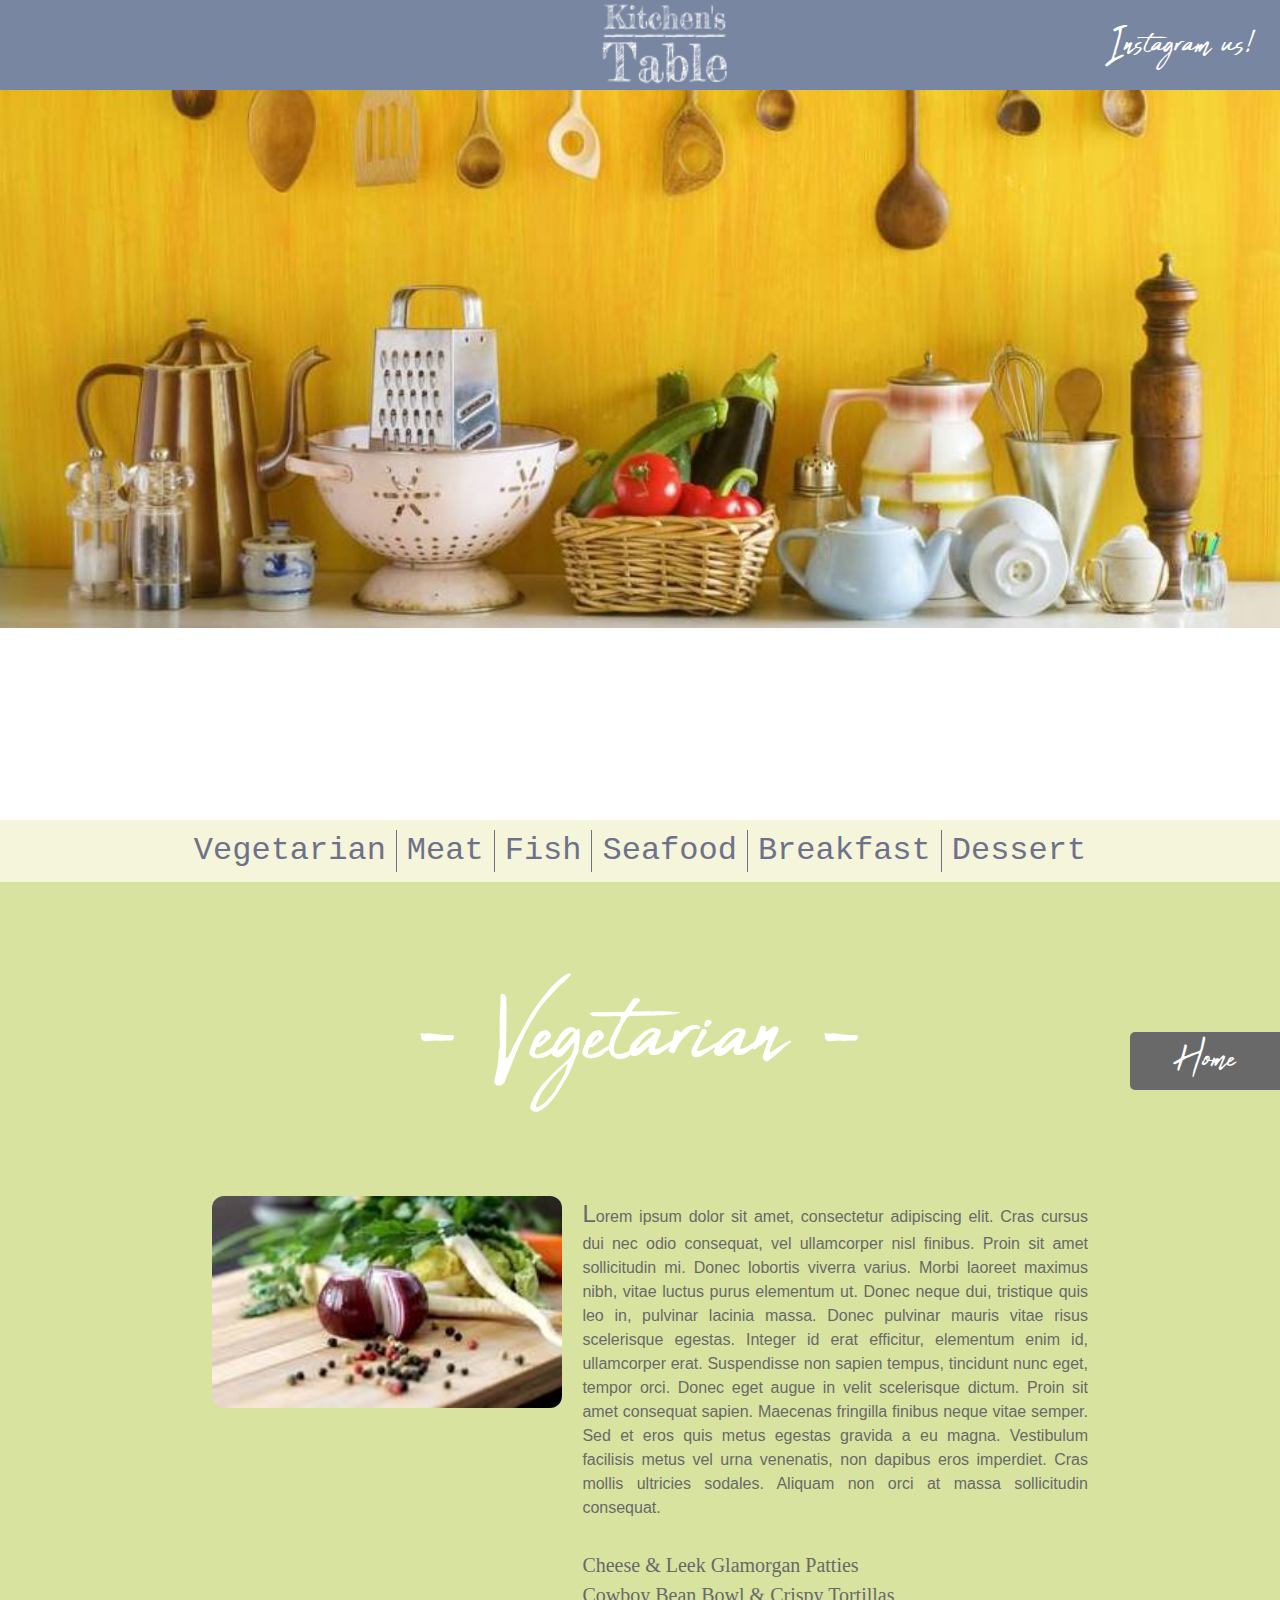
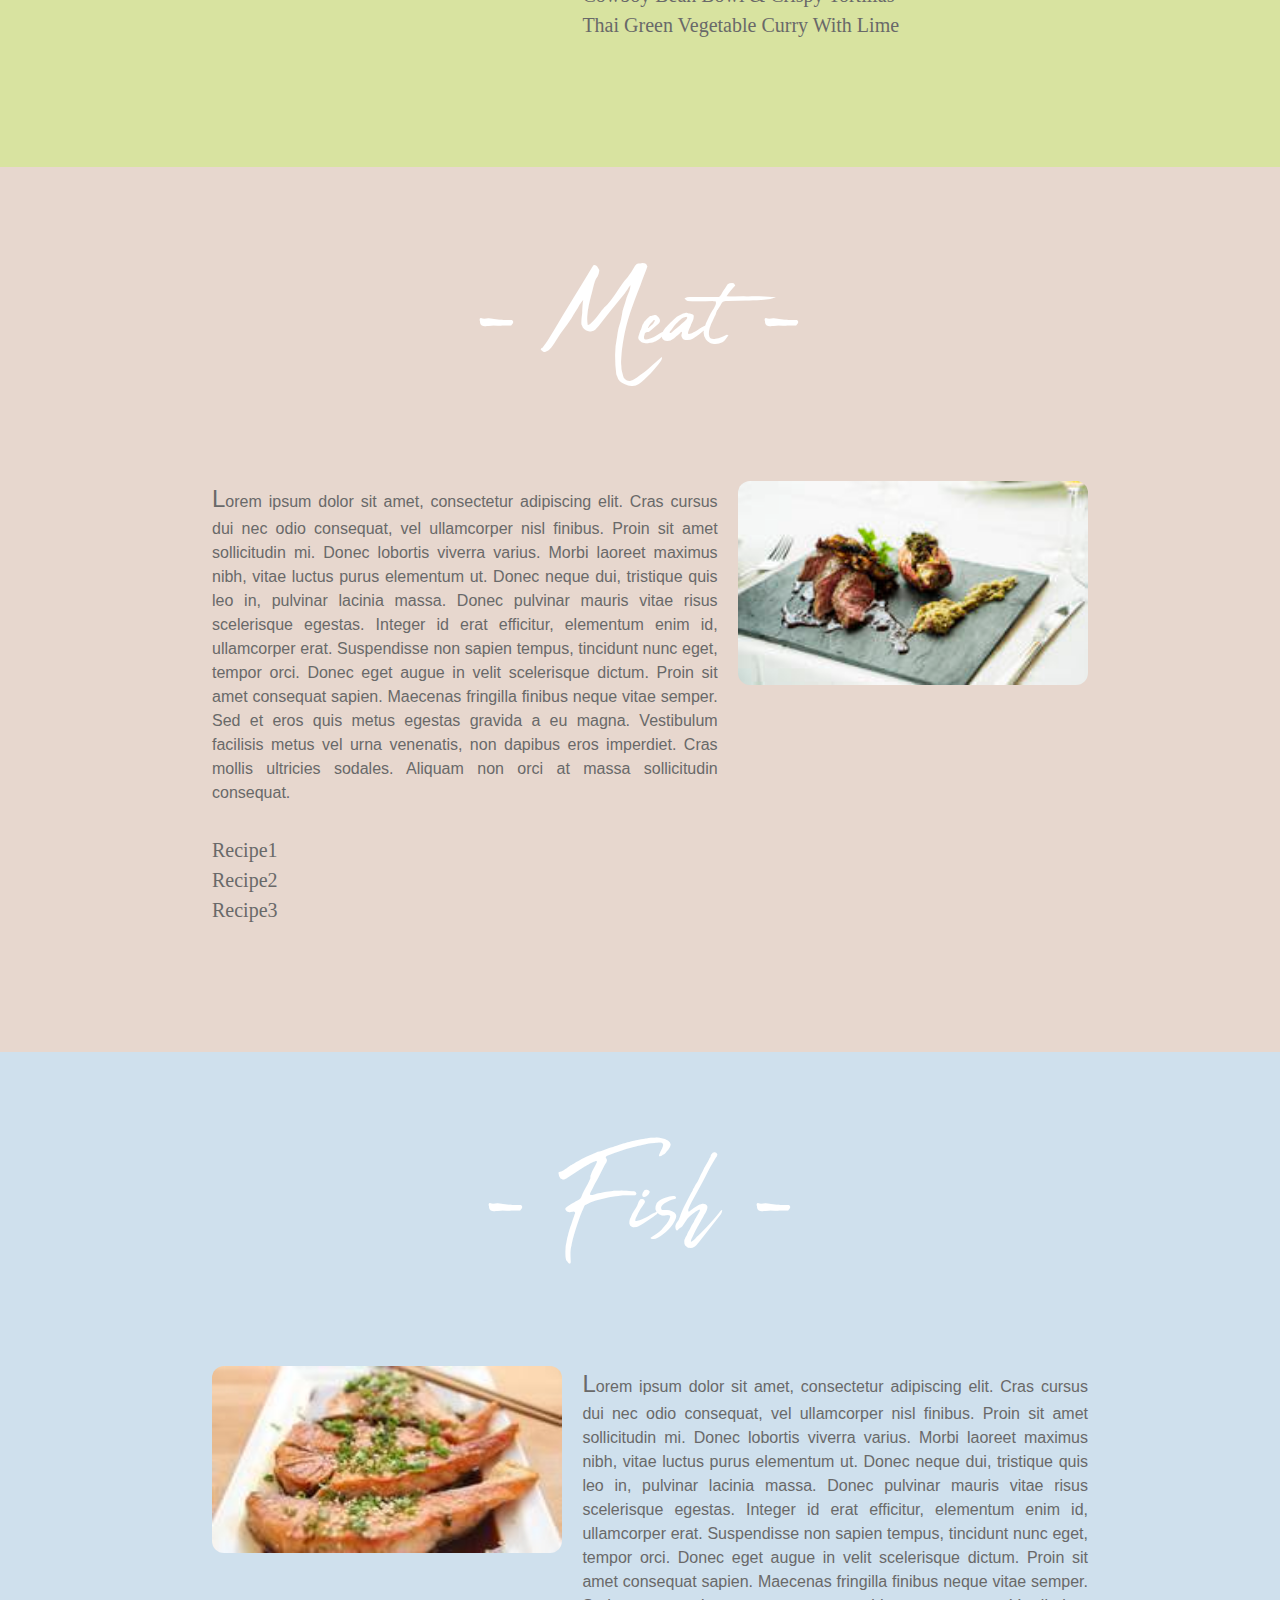
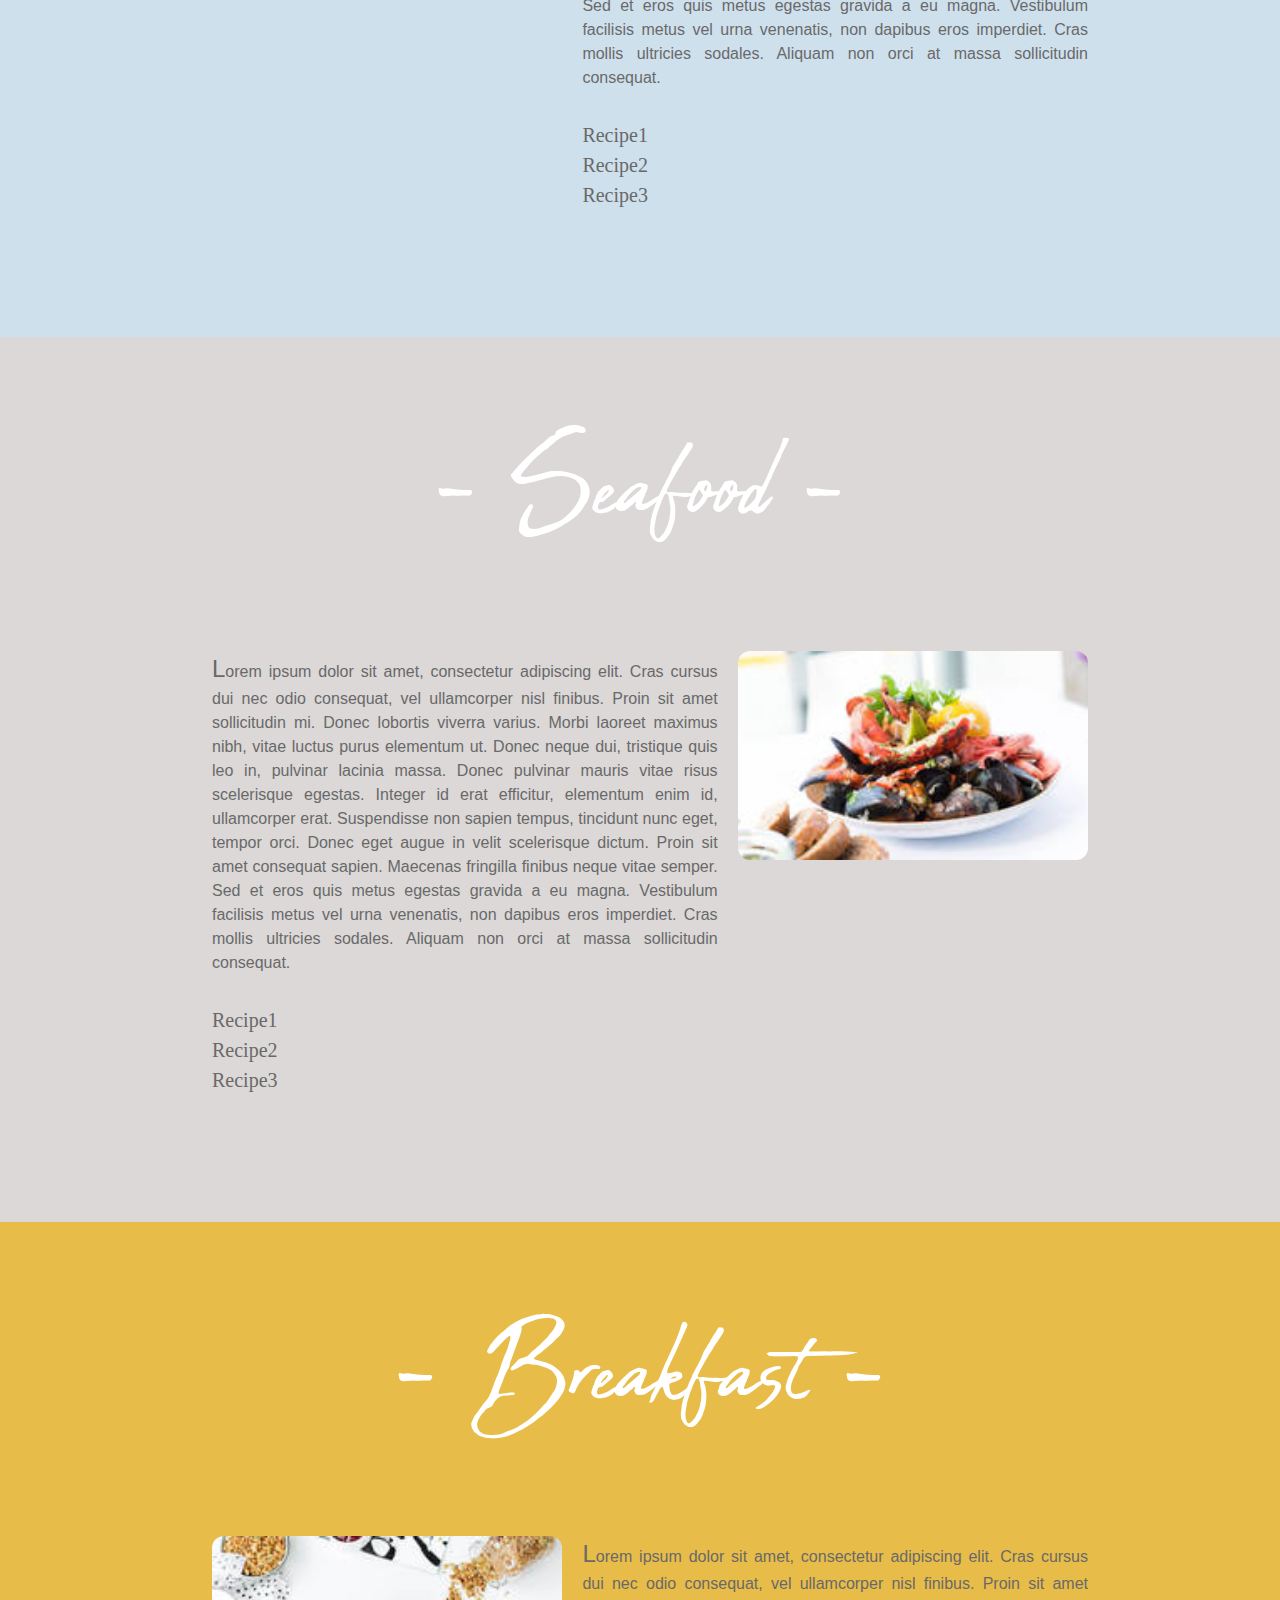
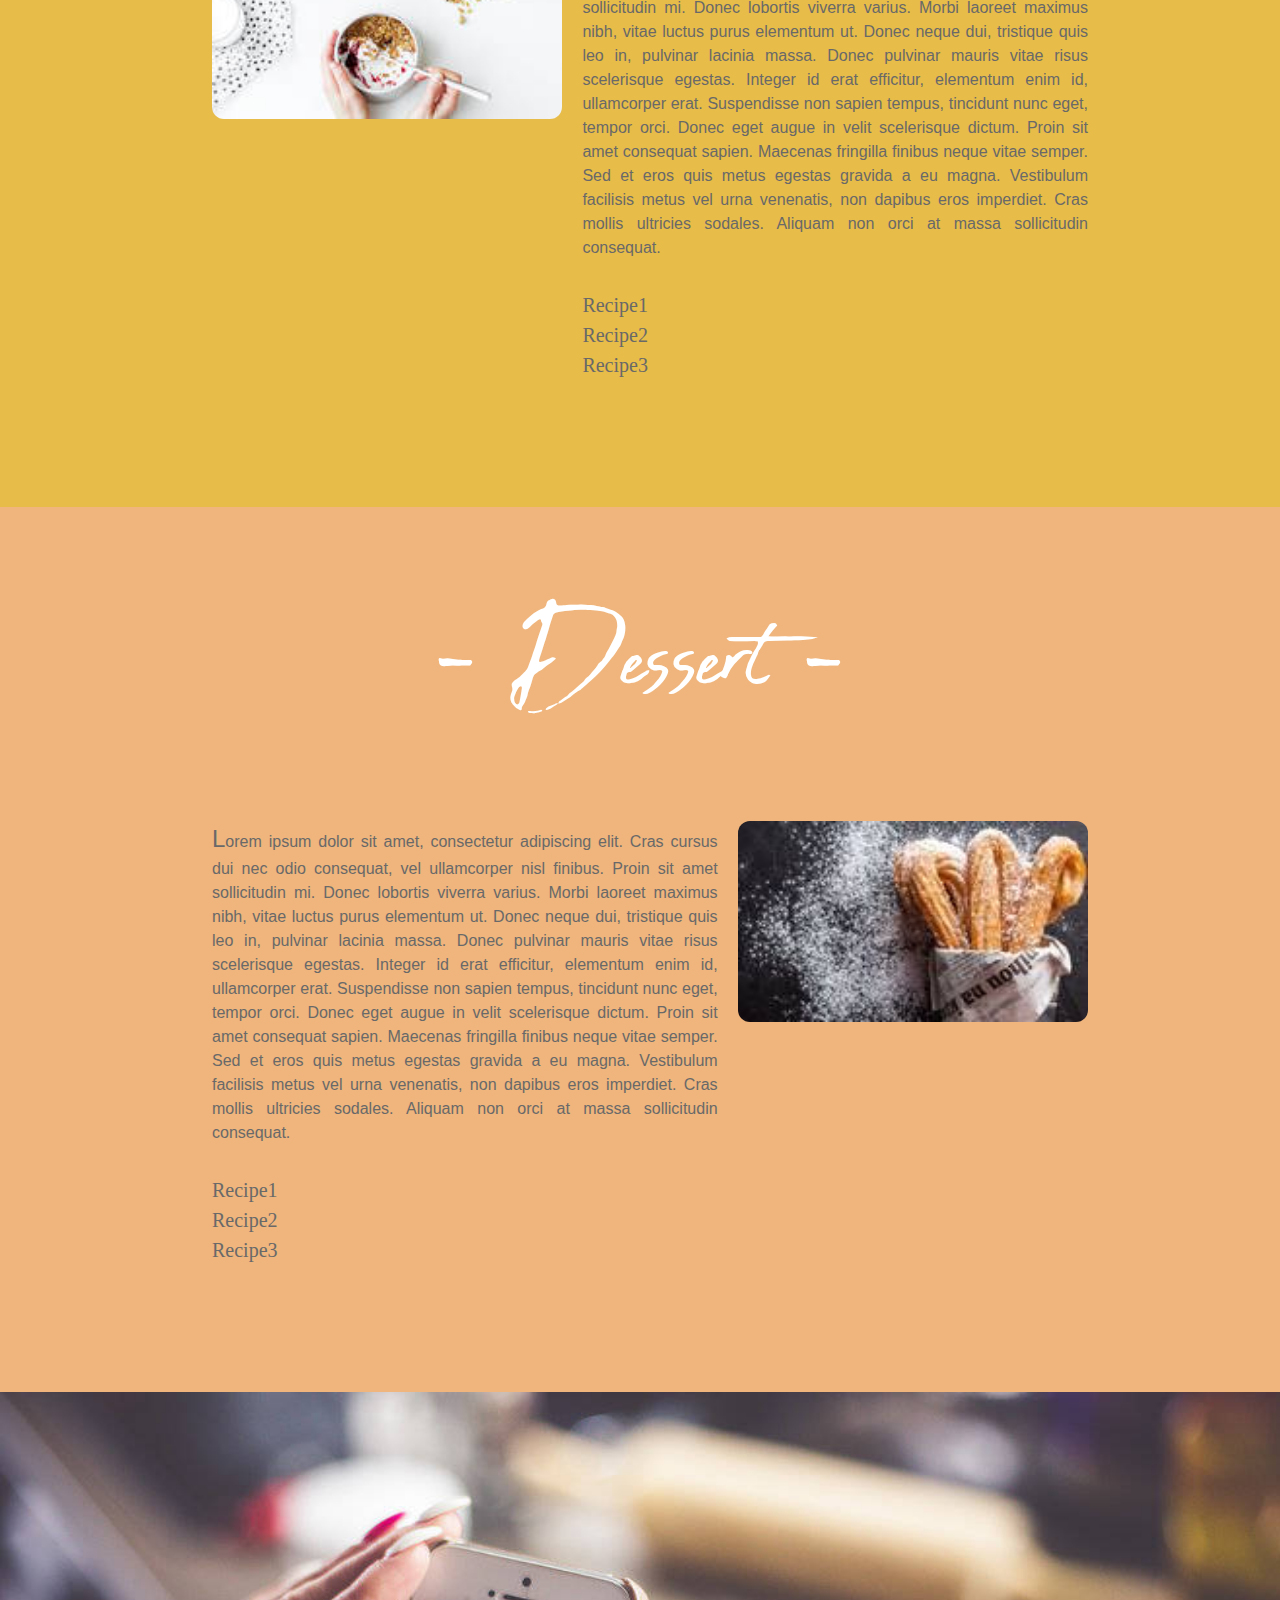
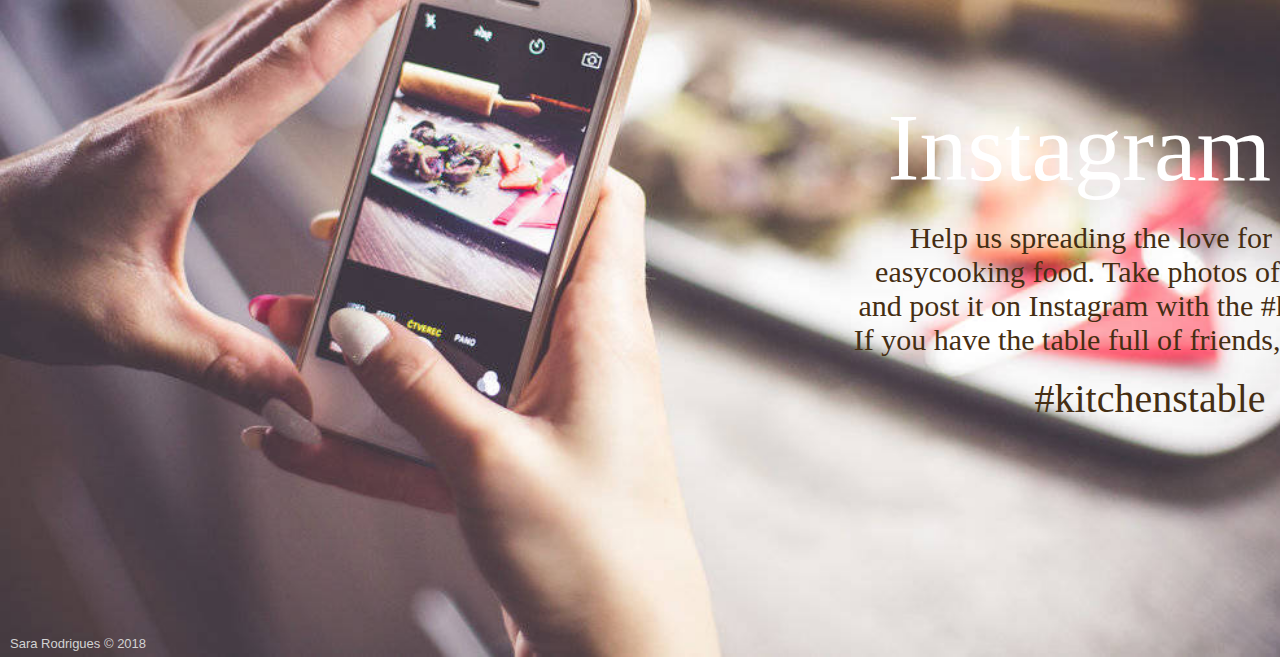
<file: index.html>
<!DOCTYPE html>
<html>
<head>
    <meta charset="UTF-8">
        <title>Kitchen's Table</title>
        <link rel="stylesheet" href="css/style.css" media="screen">
</head>

<body class="homepage">
        <header>
            <div class="firstFramme">
               <div class="contentFramme">
                    <img src="imgs/logo.png" alt="logo" class="topLogo">
                    <a href="#instaPage" class="insta">Instagram us!</a>
                </div><!--/contentFramme--> 
            </div><!--/firstframme--> 
        </header>        
             
        <main>
            <div class="menu">
                <ul>
                    <li><a href="#vegetarian" >Vegetarian</a></li>
                    <li><a href="#meat" >Meat</a></li>
                    <li><a href="#fish" >Fish</a></li>
                    <li><a href="#seafood">Seafood</a></li>
                    <li><a href="#breakfast">Breakfast</a></li>
                    <li><a href="#dessert">Dessert</a></li>
                </ul>
            </div><!--/menu-->
               
                <a href="#" class="homeButton">Home</a>
                <div class="pageContent vegetarian" id="vegetarian">
                    <h3>- Vegetarian -</h3>
                    <div class="row1">
                        <img src="imgs/vegetarian.jpeg" alt="vegetarian dish" class="photo">
                        <div class="column1">
                            <p>Lorem ipsum dolor sit amet, consectetur adipiscing elit. Cras cursus dui nec odio consequat, vel ullamcorper nisl finibus. Proin sit amet sollicitudin mi. Donec lobortis viverra varius. Morbi laoreet maximus nibh, vitae luctus purus elementum ut. Donec neque dui, tristique quis leo in, pulvinar lacinia massa. Donec pulvinar mauris vitae risus scelerisque egestas. Integer id erat efficitur, elementum enim id, ullamcorper erat. Suspendisse non sapien tempus, tincidunt nunc eget, tempor orci. Donec eget augue in velit scelerisque dictum. Proin sit amet consequat sapien. Maecenas fringilla finibus neque vitae semper. Sed et eros quis metus egestas gravida a eu magna. Vestibulum facilisis metus vel urna venenatis, non dapibus eros imperdiet. Cras mollis ultricies sodales. Aliquam non orci at massa sollicitudin consequat.</p>
                            <ul class="nav">
                                <li><a href="cheese-&-leek-glamorgan-patties.html" class="veg1">Cheese &amp; Leek Glamorgan Patties</a></li>
                                <li><a href="cowboy-bean-bowl-&-crispy-tortillas.html" class="veg2">Cowboy Bean Bowl &amp; Crispy Tortillas</a></li>
                                <li><a href="thai-green-vegetable-curry-with-lime.html" class="veg3">Thai Green Vegetable Curry With Lime</a></li>
                            </ul>
                        </div><!--/column1-->
                    </div><!--/row1-->   
                </div><!--/pagecontent vegetarian-->
            
                <div class="pageContent meat" id="meat">
                    <h3>- Meat -</h3>
                    <div class="row1">
                        <div class="column1">
                            <p>Lorem ipsum dolor sit amet, consectetur adipiscing elit. Cras cursus dui nec odio consequat, vel ullamcorper nisl finibus. Proin sit amet sollicitudin mi. Donec lobortis viverra varius. Morbi laoreet maximus nibh, vitae luctus purus elementum ut. Donec neque dui, tristique quis leo in, pulvinar lacinia massa. Donec pulvinar mauris vitae risus scelerisque egestas. Integer id erat efficitur, elementum enim id, ullamcorper erat. Suspendisse non sapien tempus, tincidunt nunc eget, tempor orci. Donec eget augue in velit scelerisque dictum. Proin sit amet consequat sapien. Maecenas fringilla finibus neque vitae semper. Sed et eros quis metus egestas gravida a eu magna. Vestibulum facilisis metus vel urna venenatis, non dapibus eros imperdiet. Cras mollis ultricies sodales. Aliquam non orci at massa sollicitudin consequat.</p>
                            <ul class="nav">
                                <li><a href="#" class="meat1">Recipe1</a></li>
                                <li><a href="#" class="meat2">Recipe2</a></li>
                                <li><a href="#" class="meat3">Recipe3</a></li>
                            </ul>
                        </div><!--/column1-->
                        <img src="imgs/meat.jpeg" alt="meat dish" class="photo">
                    </div><!--/row1-->               
                </div><!--/pagecontent meat-->
            
                <div class="pageContent fish" id="fish">  
                    <h3>- Fish -</h3>
                    <div class="row1">
                        <img src="imgs/fish.jpg" alt="fish dish" class="photo">
                        <div class="column1">
                            <p>Lorem ipsum dolor sit amet, consectetur adipiscing elit. Cras cursus dui nec odio consequat, vel ullamcorper nisl finibus. Proin sit amet sollicitudin mi. Donec lobortis viverra varius. Morbi laoreet maximus nibh, vitae luctus purus elementum ut. Donec neque dui, tristique quis leo in, pulvinar lacinia massa. Donec pulvinar mauris vitae risus scelerisque egestas. Integer id erat efficitur, elementum enim id, ullamcorper erat. Suspendisse non sapien tempus, tincidunt nunc eget, tempor orci. Donec eget augue in velit scelerisque dictum. Proin sit amet consequat sapien. Maecenas fringilla finibus neque vitae semper. Sed et eros quis metus egestas gravida a eu magna. Vestibulum facilisis metus vel urna venenatis, non dapibus eros imperdiet. Cras mollis ultricies sodales. Aliquam non orci at massa sollicitudin consequat.</p>
                            <ul class="nav">
                                <li><a href="#" class="fish1">Recipe1</a></li>
                                <li><a href="#" class="fish2">Recipe2</a></li>
                                <li><a href="#" class="fish3">Recipe3</a></li>
                            </ul>
                        </div><!--/colum1-->
                    </div><!--/row1-->             
                </div><!--/pagecontent fish-->
            
                <div class="pageContent seafood" id="seafood">
                    <h3>- Seafood -</h3>
                    <div class="row1">
                        <div class="column1">   
                            <p>Lorem ipsum dolor sit amet, consectetur adipiscing elit. Cras cursus dui nec odio consequat, vel ullamcorper nisl finibus. Proin sit amet sollicitudin mi. Donec lobortis viverra varius. Morbi laoreet maximus nibh, vitae luctus purus elementum ut. Donec neque dui, tristique quis leo in, pulvinar lacinia massa. Donec pulvinar mauris vitae risus scelerisque egestas. Integer id erat efficitur, elementum enim id, ullamcorper erat. Suspendisse non sapien tempus, tincidunt nunc eget, tempor orci. Donec eget augue in velit scelerisque dictum. Proin sit amet consequat sapien. Maecenas fringilla finibus neque vitae semper. Sed et eros quis metus egestas gravida a eu magna. Vestibulum facilisis metus vel urna venenatis, non dapibus eros imperdiet. Cras mollis ultricies sodales. Aliquam non orci at massa sollicitudin consequat.</p>
                            <ul class="nav">
                                <li><a href="#" class="seafood1">Recipe1</a></li>
                                <li><a href="#" class="seafood2">Recipe2</a></li>
                                <li><a href="#" class="seafood3">Recipe3</a></li>
                            </ul>
                        </div><!--/colum1-->  
                        <img src="imgs/seafood.jpeg" alt="seafood dish" class="photo">
                    </div><!--/row1-->
                </div><!--/pagecontent seafood-->
            
                <div class="pageContent breakfast" id="breakfast">   
                    <h3>- Breakfast -</h3>
                    <div class="row1" id="breakfastrow">
                        <img src="imgs/breakfast.jpeg" alt="fish breakfast" class="photo" id="breakfastphoto">
                        <div class="column1"> 
                            <p>Lorem ipsum dolor sit amet, consectetur adipiscing elit. Cras cursus dui nec odio consequat, vel ullamcorper nisl finibus. Proin sit amet sollicitudin mi. Donec lobortis viverra varius. Morbi laoreet maximus nibh, vitae luctus purus elementum ut. Donec neque dui, tristique quis leo in, pulvinar lacinia massa. Donec pulvinar mauris vitae risus scelerisque egestas. Integer id erat efficitur, elementum enim id, ullamcorper erat. Suspendisse non sapien tempus, tincidunt nunc eget, tempor orci. Donec eget augue in velit scelerisque dictum. Proin sit amet consequat sapien. Maecenas fringilla finibus neque vitae semper. Sed et eros quis metus egestas gravida a eu magna. Vestibulum facilisis metus vel urna venenatis, non dapibus eros imperdiet. Cras mollis ultricies sodales. Aliquam non orci at massa sollicitudin consequat.</p>
                            <ul class="nav" id="breakfastnav">
                                <li><a href="#" class="breakfast1">Recipe1</a></li>
                                <li><a href="#" class="breakfast2">Recipe2</a></li>
                                <li><a href="#" class="breakfast3">Recipe3</a></li>
                            </ul>
                        </div><!--/colum1-->     
                    </div><!--/row1-->  
                </div><!--/pagecontent breakfast-->
            
                <div class="pageContent dessert" id="dessert">
                    <h3>- Dessert -</h3>
                    <div class="row1" id="dessertrow">
                        <div class="column1"> 
                            <p>Lorem ipsum dolor sit amet, consectetur adipiscing elit. Cras cursus dui nec odio consequat, vel ullamcorper nisl finibus. Proin sit amet sollicitudin mi. Donec lobortis viverra varius. Morbi laoreet maximus nibh, vitae luctus purus elementum ut. Donec neque dui, tristique quis leo in, pulvinar lacinia massa. Donec pulvinar mauris vitae risus scelerisque egestas. Integer id erat efficitur, elementum enim id, ullamcorper erat. Suspendisse non sapien tempus, tincidunt nunc eget, tempor orci. Donec eget augue in velit scelerisque dictum. Proin sit amet consequat sapien. Maecenas fringilla finibus neque vitae semper. Sed et eros quis metus egestas gravida a eu magna. Vestibulum facilisis metus vel urna venenatis, non dapibus eros imperdiet. Cras mollis ultricies sodales. Aliquam non orci at massa sollicitudin consequat.</p>
                            <ul class="nav">
                                <li><a href="#" class="dessert1">Recipe1</a></li>
                                <li><a href="#" class="dessert2">Recipe2</a></li>
                                <li><a href="#" class="dessert3">Recipe3</a></li>
                            </ul>
                        </div><!--/colum1-->  
                        <img src="imgs/dessert.jpeg" alt="dessert dish" class="photo" id="dessertphoto">
                    </div><!--/row1-->                
                </div><!--/pagecontent dessert-->
            
    
                <div class="instagramUs" id="instaPage">
                    <div class="contentInstagram">
                        <h4>Instagram us!</h4><br>
                        <p>Help us spreading the love for good and easycooking food. Take photos of your dishes and post it on Instagram with the #kitchenstable. If you have the table full of friends, even better :) </p><br>
                        <div class="hashtag">#kitchenstable</div><!--hashtag-->
                    </div><!--/content Instagram-->
                </div><!--/instagramUs-->    
        </main>
   
        <footer>
            <div class="copy">
                <p>Sara Rodrigues &copy; 2018</p>
            </div><!--/copy-->
        </footer>

</body>
</html>
</file>
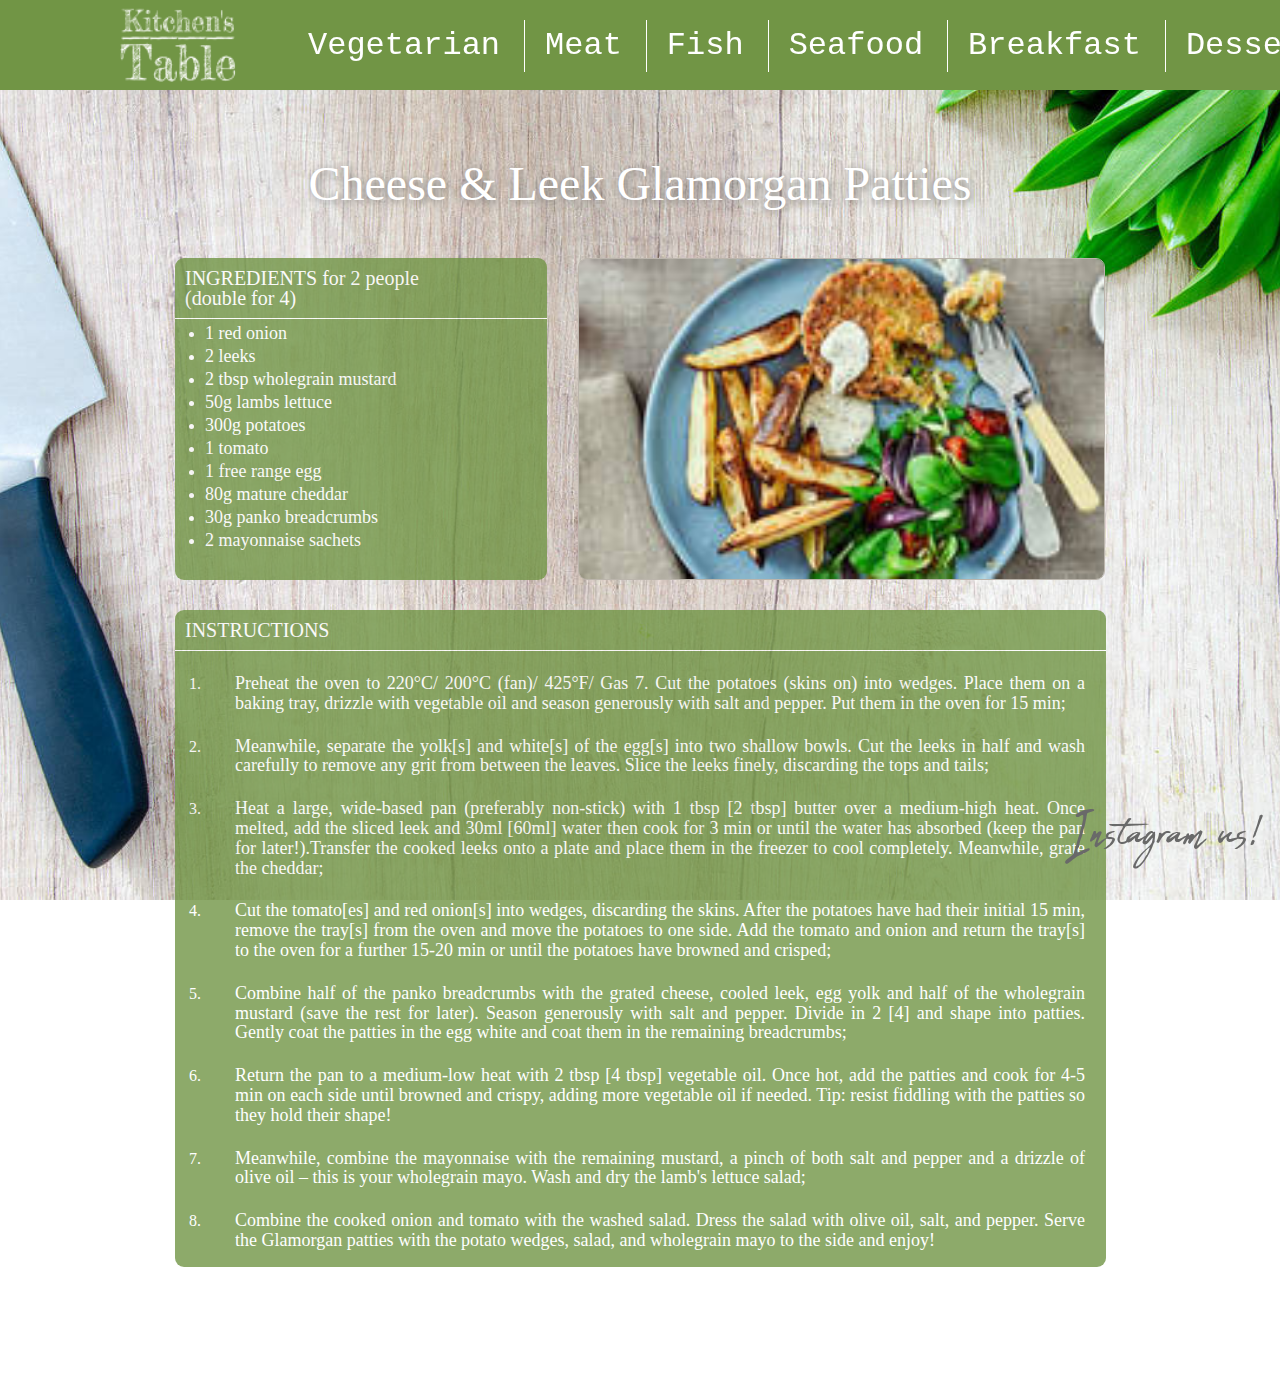
<file: cheese-&-leek-glamorgan-patties.html>
<!DOCTYPE html>
<html>
<head>
    <meta charset="UTF-8">
    <title>Kitchen's Table</title>
    <link rel="stylesheet" href="css/style.css" media="screen">
</head>

<body class="bgRecipes">
    <header>
        <div class="frammeTop">
            <a href="index.html"><img src="imgs/logo.png" alt="logo" class="topLogoVeg"></a>
            <div class="menuVeg">
                <ul>
                    <li><a href="index.html#vegetarian">Vegetarian</a></li>
                    <li><a href="index.html#meat" >Meat</a></li>
                    <li><a href="index.html#fish" >Fish</a></li>
                    <li><a href="index.html#seafood">Seafood</a></li>
                    <li><a href="index.html#breakfast">Breakfast</a></li>
                    <li><a href="index.html#dessert">Dessert</a></li>
                </ul>
            </div><!--/menuVeg-->
        </div><!--/frammetop--> 
    </header>

    <main>
        <div class="veggieWrapper">
            <h1>Cheese &amp; Leek Glamorgan Patties</h1>
            <div class="rowFrammes">
                <div class="frammeLeft">
                    <div class="title"><h2>INGREDIENTS for 2 people <br>(double for 4)</h2></div><!--/title-->
                    <div class="list">
                        <ul>
                            <li><p>1 red onion</p></li>
                            <li><p>2 leeks</p></li>
                            <li><p>2 tbsp wholegrain mustard</p></li>
                            <li><p>50g lambs lettuce</p></li>
                            <li><p>300g potatoes</p></li>
                            <li><p>1 tomato</p></li>
                            <li><p>1 free range egg</p></li>
                            <li><p>80g mature cheddar</p></li>
                            <li><p>30g panko breadcrumbs</p></li>
                            <li><p>2 mayonnaise sachets</p></li>
                        </ul>
                    </div><!--/list-->
                </div><!--/frammeleft-->    
                <img src="imgs/vegrec1.jpg" class="frammeRight" alt="recipe photo">
            </div><!--/rowframmes-->
            
            <div class="frammeBottom">
                <div class="instructionsList">
                   <div class="title"><h2>INSTRUCTIONS</h2><br></div><!--/title-->
                    <ol>
                        <li><p>Preheat the oven to 220°C/ 200°C (fan)/ 425°F/ Gas 7. Cut the potatoes (skins on) into wedges. Place them on a baking tray, drizzle with vegetable oil and season generously with salt and pepper. Put them in the oven for 15 min;</p></li><br>
                        <li><p>Meanwhile, separate the yolk[s] and white[s] of the egg[s] into two shallow bowls. Cut the leeks in half and wash carefully to remove any grit from between the leaves. Slice the leeks finely, discarding the tops and tails;</p></li><br>
                        <li><p>Heat a large, wide-based pan (preferably non-stick) with 1 tbsp [2 tbsp] butter over a medium-high heat. Once melted, add the sliced leek and 30ml [60ml] water then cook for 3 min or until the water has absorbed (keep the pan for later!).Transfer the cooked leeks onto a plate and place them in the freezer to cool completely. Meanwhile, grate the cheddar;</p></li><br>
                        <li><p>Cut the tomato[es] and red onion[s] into wedges, discarding the skins. After the potatoes have had their initial 15 min, remove the tray[s] from the oven and move the potatoes to one side. Add the tomato and onion and return the tray[s] to the oven for a further 15-20 min or until the potatoes have browned and crisped;</p></li><br>
                        <li><p>Combine half of the panko breadcrumbs with the grated cheese, cooled leek, egg yolk and half of the wholegrain mustard (save the rest for later). Season generously with salt and pepper. Divide in 2 [4] and shape into patties. Gently coat the patties in the egg white and coat them in the remaining breadcrumbs;</p></li> <br>
                        <li><p>Return the pan to a medium-low heat with 2 tbsp [4 tbsp] vegetable oil. Once hot, add the patties and cook for 4-5 min on each side until browned and crispy, adding more vegetable oil if needed. Tip: resist fiddling with the patties so they hold their shape!</p></li> <br>
                        <li><p>Meanwhile, combine the mayonnaise with the remaining mustard, a pinch of both salt and pepper and a drizzle of olive oil – this is your wholegrain mayo. Wash and dry the lamb's lettuce salad;</p></li> <br>
                        <li><p>Combine the cooked onion and tomato with the washed salad. Dress the salad with olive oil, salt, and pepper. Serve the Glamorgan patties with the potato wedges, salad, and wholegrain mayo to the side and enjoy!</p></li> <br>
                    </ol>
               </div><!--/instructionslist-->
            </div><!--/frammebottom-->
        </div><!--/veggiewrapper-->
    </main>

    <footer>
        <a href="index.html#instaPage" class="instaVeg">Instagram us!</a>
    </footer>

</body>
</html>
</file>
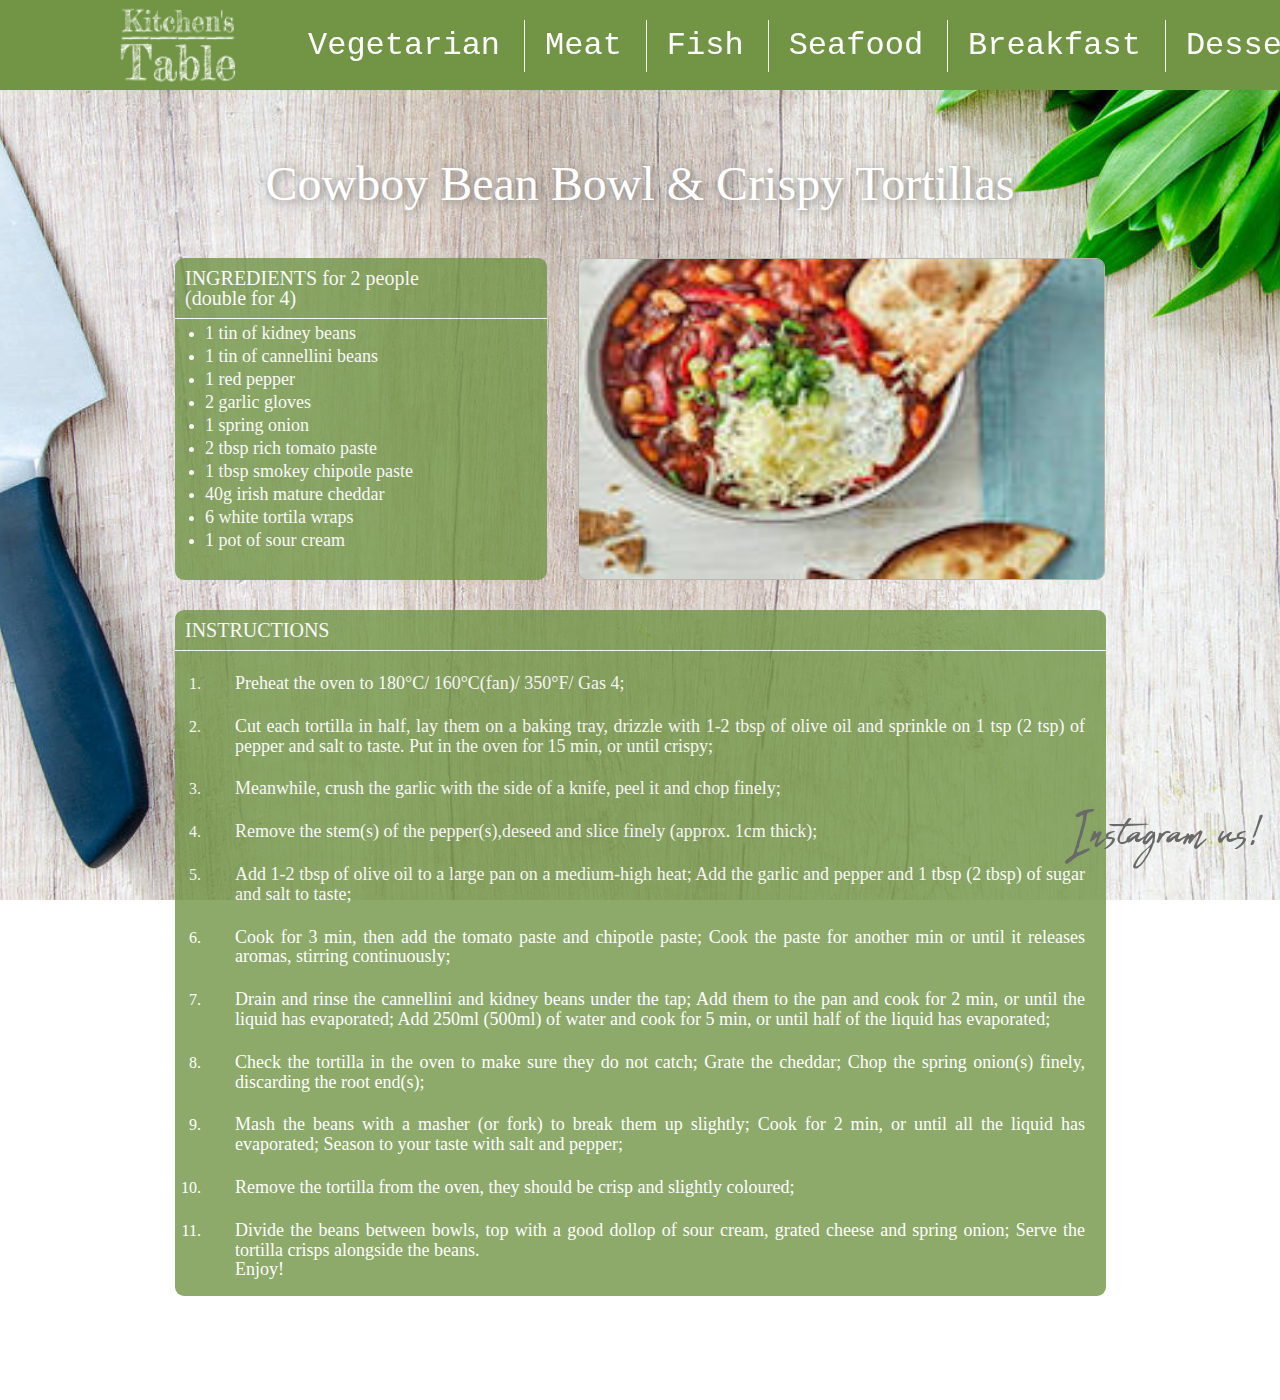
<file: cowboy-bean-bowl-&-crispy-tortillas.html>
<!DOCTYPE html>
<html>
<head>
    <meta charset="UTF-8">
    <title>Kitchen's Table</title>
    <link rel="stylesheet" href="css/style.css" media="screen">
</head>

<body class="bgRecipes">
    <header>
        <div class="frammeTop">
            <a href="index.html"><img src="imgs/logo.png" alt="logo" class="topLogoVeg"></a>
            <div class="menuVeg">
                <ul>
                    <li><a href="index.html#vegetarian">Vegetarian</a></li>
                    <li><a href="index.html#meat" >Meat</a></li>
                    <li><a href="index.html#fish" >Fish</a></li>
                    <li><a href="index.html#seafood">Seafood</a></li>
                    <li><a href="index.html#breakfast">Breakfast</a></li>
                    <li><a href="index.html#dessert">Dessert</a></li>
                </ul>
            </div><!--/menuVeg-->
        </div><!--/frammeTop--> 
    </header>

    <main>
        <div class="veggieWrapper">
            <h1>Cowboy Bean Bowl &amp; Crispy Tortillas</h1>
            <div class="rowFrammes">
                <div class="frammeLeft">
                    <div class="title"><h2>INGREDIENTS for 2 people <br>(double for 4)</h2></div><!--/title-->
                    <div class="list">
                        <ul>
                            <li><p>1 tin of kidney beans</p></li>
                            <li><p>1 tin of cannellini beans</p></li>
                            <li><p>1 red pepper</p></li>
                            <li><p>2 garlic gloves</p></li>
                            <li><p>1 spring onion</p></li>
                            <li><p>2 tbsp rich tomato paste</p></li>
                            <li><p>1 tbsp smokey chipotle paste</p></li>
                            <li><p>40g irish mature cheddar</p></li>
                            <li><p>6 white tortila wraps</p></li>
                            <li><p>1 pot of sour cream</p><br></li>
                        </ul>
                    </div><!--/list-->
                </div><!--/frammeleft-->    
                <img src="imgs/vegrec2.jpg" class="frammeRight" alt="recipe photo">  
            </div><!--/rowframmes-->
            
        <div class="frammeBottom">
            <div class="instructionsList">
                <div class="title"><h2>INSTRUCTIONS</h2><br></div><!--/title-->
                    <ol>
                        <li><p>Preheat the oven to 180°C/ 160°C(fan)/ 350°F/ Gas 4;</p></li><br>
                        <li><p>Cut each tortilla in half, lay them on a baking tray, drizzle with 1-2 tbsp of olive oil and sprinkle on 1 tsp (2 tsp) of pepper and salt to taste. Put in the oven for 15 min, or until crispy;</p></li><br>
                        <li><p>Meanwhile, crush the garlic with the side of a knife, peel it and chop finely;</p></li><br>
                        <li><p>Remove the stem(s) of the pepper(s),deseed and slice finely (approx. 1cm thick);</p></li><br>
                        <li><p>Add 1-2 tbsp of olive oil to a large pan on a medium-high heat; Add the garlic and pepper and 1 tbsp (2 tbsp) of sugar and salt to taste;</p></li><br>
                        <li><p>Cook for 3 min, then add the tomato paste and chipotle paste; Cook the paste for another min or until it releases aromas, stirring continuously;</p></li><br>
                        <li><p>Drain and rinse the cannellini and kidney beans under the tap; Add them to the pan and cook for 2 min, or until the liquid has evaporated; Add 250ml (500ml) of water and cook for 5 min, or until half of the liquid has evaporated;</p></li><br>
                        <li><p>Check the tortilla in the oven to make sure they do not catch; Grate the cheddar; Chop the spring onion(s) finely, discarding the root end(s);</p></li><br>
                        <li><p>Mash the beans with a masher (or fork) to break them up slightly; Cook for 2 min, or until all the liquid has evaporated; Season to your taste with salt and pepper;</p></li><br>
                        <li><p>Remove the tortilla from the oven, they should be crisp and slightly coloured;</p></li><br>
                        <li><p>Divide the beans between bowls, top with a good dollop of sour cream, grated cheese and spring onion; Serve the tortilla crisps alongside the beans. <br>Enjoy!</p></li><br>
                    </ol>
                </div><!--/instructionslist-->
            </div><!--/frammebottom-->
        </div><!--/veggiewrapper-->
    </main>

    <footer>
        <a href="index.html#instaPage" class="instaVeg">Instagram us!</a>
    </footer>

</body>
</html>
</file>
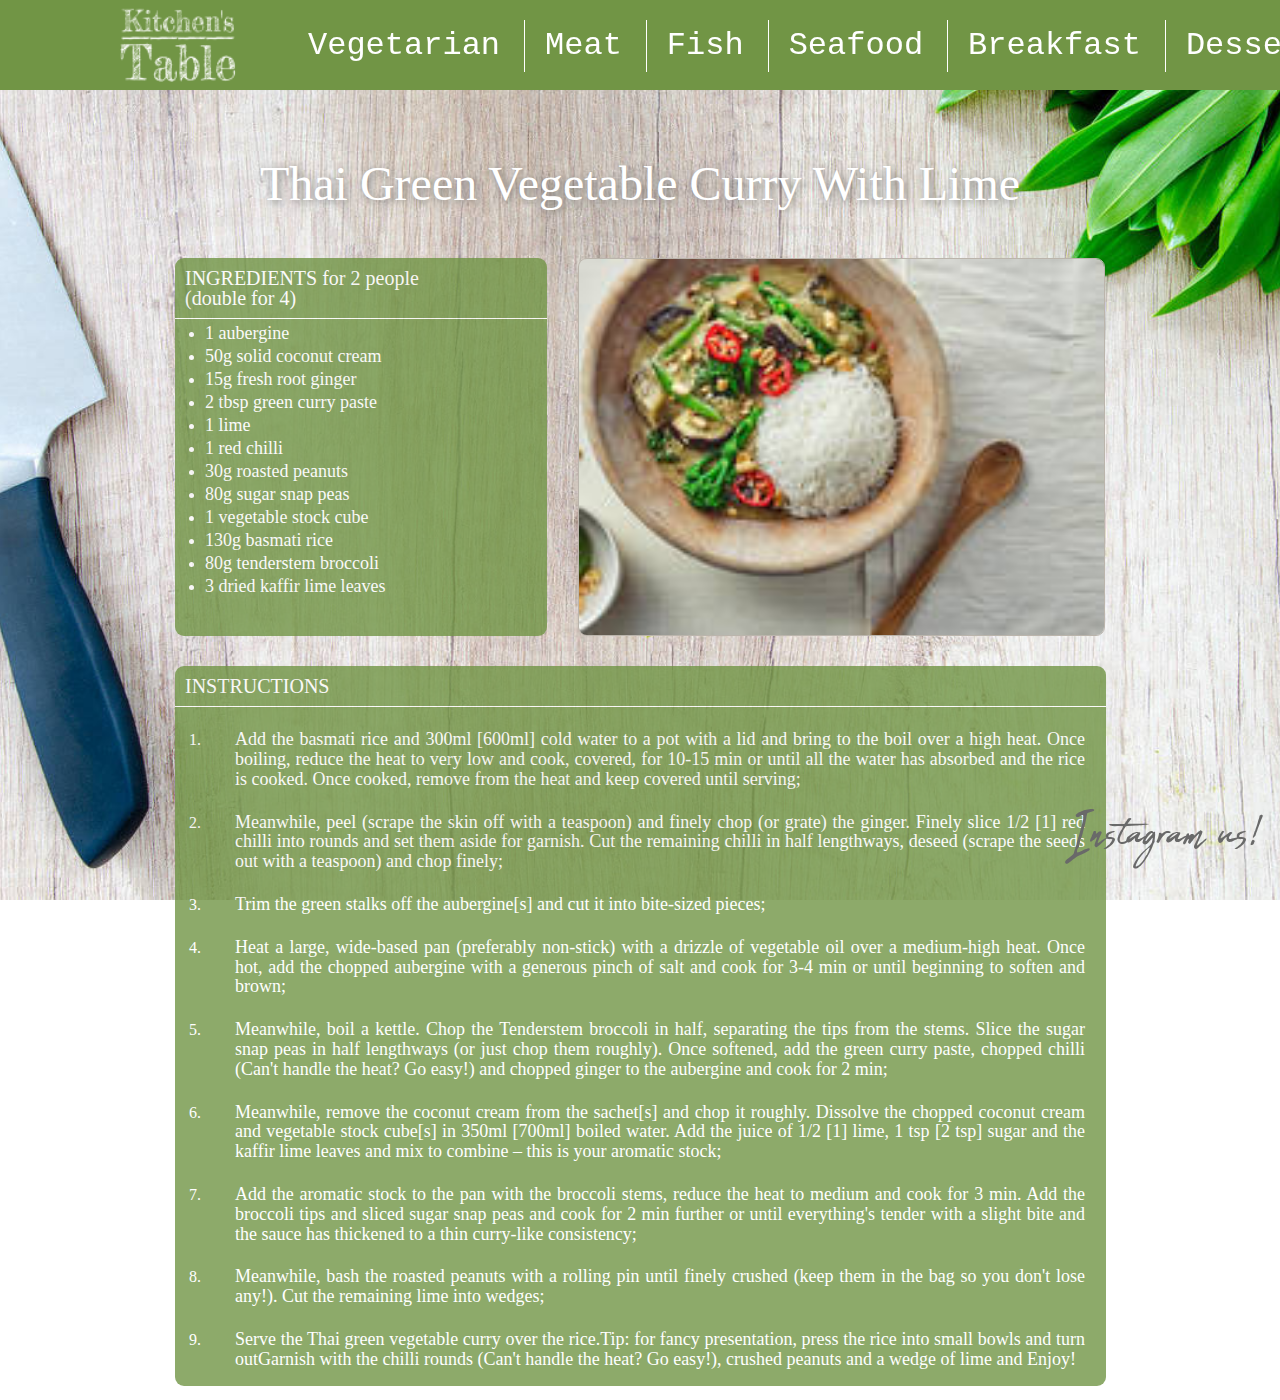
<file: thai-green-vegetable-curry-with-lime.html>
<!DOCTYPE html>
<html>
<head>
    <meta charset="UTF-8">
    <title>Kitchen's Table</title>
    <link rel="stylesheet" href="css/style.css" media="screen">
</head>

<body class="bgRecipes">
    <header>
        <div class="frammeTop">
            <a href="index.html"><img src="imgs/logo.png" alt="logo" class="topLogoVeg"></a>
            <div class="menuVeg">
                <ul>
                    <li><a href="index.html#vegetarian">Vegetarian</a></li>
                    <li><a href="index.html#meat" >Meat</a></li>
                    <li><a href="index.html#fish" >Fish</a></li>
                    <li><a href="index.html#seafood">Seafood</a></li>
                    <li><a href="index.html#breakfast">Breakfast</a></li>
                    <li><a href="index.html#dessert">Dessert</a></li>
                </ul>
            </div><!--/menuVeg-->
        </div><!--/frammetop--> 
    </header>

    <main>
        <div class="veggieWrapper">
            <h1>Thai Green Vegetable Curry With Lime</h1>
            <div class="rowFrammes">
                <div class="frammeLeft">
                    <div class="title"><h2>INGREDIENTS for 2 people <br>(double for 4)</h2></div><!--/title-->
                    <div class="list">
                        <ul>
                            <li><p>1 aubergine</p></li>
                            <li><p>50g solid coconut cream</p></li>
                            <li><p>15g fresh root ginger</p></li>
                            <li><p>2 tbsp green curry paste</p></li>
                            <li><p>1 lime</p></li>
                            <li><p>1 red chilli</p></li>
                            <li><p>30g roasted peanuts</p></li>
                            <li><p>80g sugar snap peas</p></li>
                            <li><p>1 vegetable stock cube</p></li>
                            <li><p>130g basmati rice</p></li>
                            <li><p>80g tenderstem broccoli</p></li>
                            <li><p>3 dried kaffir lime leaves</p></li>
                        </ul>
                    </div><!--/list-->
                </div><!--/frammeleft-->    
                <img src="imgs/vegrec3.jpg" class="frammeRight" alt="recipe photo">
                
            </div><!--/rowframmes-->
            
            <div class="frammeBottom">
                <div class="instructionsList">
                    <div class="title"><h2>INSTRUCTIONS</h2><br></div><!--/title-->
                    <ol>
                        <li><p>Add the basmati rice and 300ml [600ml] cold water to a pot with a lid and bring to the boil over a high heat. Once boiling, reduce the heat to very low and cook, covered, for 10-15 min or until all the water has absorbed and the rice is cooked. Once cooked, remove from the heat and keep covered until serving;</p></li><br>
                        <li><p>Meanwhile, peel (scrape the skin off with a teaspoon) and finely chop (or grate) the ginger. Finely slice 1/2 [1] red chilli into rounds and set them aside for garnish. Cut the remaining chilli in half lengthways, deseed (scrape the seeds out with a teaspoon) and chop finely;</p></li><br>
                        <li><p>Trim the green stalks off the aubergine[s] and cut it into bite-sized pieces;</p></li><br>
                        <li><p>Heat a large, wide-based pan (preferably non-stick) with a drizzle of vegetable oil over a medium-high heat. Once hot, add the chopped aubergine with a generous pinch of salt and cook for 3-4 min or until beginning to soften and brown;</p></li><br>
                        <li><p>Meanwhile, boil a kettle. Chop the Tenderstem broccoli in half, separating the tips from the stems. Slice the sugar snap peas in half lengthways (or just chop them roughly). Once softened, add the green curry paste, chopped chilli (Can't handle the heat? Go easy!) and chopped ginger to the aubergine and cook for 2 min;</p></li><br>
                        <li><p>Meanwhile, remove the coconut cream from the sachet[s] and chop it roughly. Dissolve the chopped coconut cream and vegetable stock cube[s] in 350ml [700ml] boiled water. Add the juice of 1/2 [1] lime, 1 tsp [2 tsp] sugar and the kaffir lime leaves and mix to combine – this is your aromatic stock;</p></li><br>
                        <li><p>Add the aromatic stock to the pan with the broccoli stems, reduce the heat to medium and cook for 3 min. Add the broccoli tips and sliced sugar snap peas and cook for 2 min further or until everything's tender with a slight bite and the sauce has thickened to a thin curry-like consistency;</p></li><br>
                        <li><p>Meanwhile, bash the roasted peanuts with a rolling pin until finely crushed (keep them in the bag so you don't lose any!). Cut the remaining lime into wedges;</p></li><br>
                        <li><p>Serve the Thai green vegetable curry over the rice.<b>Tip: </b>for fancy presentation, press the rice into small bowls and turn outGarnish with the chilli rounds (Can't handle the heat? Go easy!), crushed peanuts and a wedge of lime and Enjoy!</p></li><br>
                    </ol>
               </div><!--/instructionslist-->
            </div><!--/frammebottom-->
        </div><!--/veggiewrapper-->
    </main>

    <footer>
        <a href="index.html#instaPage" class="instaVeg">Instagram us!</a>
    </footer>

</body>
</html>
</file>
<file: css/style.css>
/* CSS RESET SECTION
------------------------------------------- */
/* http://meyerweb.com/eric/tools/css/reset/ v2.0b2 | 201101 */
html, body, div, span, applet, object, iframe, h1, h2, h3, h4, h5, h6, p, blockquote, pre, a, abbr, acronym,
address, big, cite, code, del, dfn, em, img, ins, kbd, q, s, samp, small, strike, strong, sub, sup, tt, var,
b, u, i, center, dl, dt, dd, ol, ul, li, fieldset, form, label, legend, table, caption, tbody, tfoot, thead,
tr, th, td, article, aside, canvas, details, embed, figure, figcaption, footer, header, menu, nav, output, 
ruby, section, summary, time, mark,
audio, video { margin: 0; padding: 0; border: 0; font-size: 100%; font: inherit; vertical-align: baseline; }
img{vertical-align: top;}
/* HTML5 display-role reset for older browsers */
article, aside, details, figcaption, figure, footer, header, menu, nav,
section, canvas, main, video { display: block; }
body { line-height: 1; }
blockquote, q { quotes: none; }
blockquote:before, blockquote:after, q:before, q:after { content: ''; content: none; }
table { border-collapse: collapse; border-spacing: 0; }
html, body {width:100%; height: 100%;}

@font-face {
    font-family: 'abugetregular';
    src: url('fonts/abuget-webfont.woff2') format('woff2'),
         url('fonts/abuget-webfont.woff') format('woff');
    font-weight: normal;
    font-style: normal;

}


/*-----------------------------------------------------------------------------------------------------------------------------------
-------------------------------------------------------------------------------------------------------------------------------------
--------------------------------------------------------HOMEPAGE STYLESHEET----------------------------------------------------------
-------------------------------------------------------------------------------------------------------------------------------------
------------------------------------------------------------------------------------------------------------------------------------*/
.homepage {
    overflow-x: hidden;
    background-image: url(../imgs/tools.jpg);
    background-repeat: no-repeat;
    background-size: 100% auto;
}

/*-------------------------------HOMEPAGE HEAD SECTION----------------------------------*/

.firstFramme {
    background-color: #7886A1;
    width: 100%;
    height: 90px;   
}

.contentFramme {
    width: 55%;
    margin-left: 47%;
    display: flex;
    justify-content: space-between;
    align-items: center;
}

.topLogo {
    width: 130px;
    align-self: center;
    justify-content: flex-end; 
}

.insta{
    width: 200px;
    height: 60px;
    font-family: abugetregular;
    font-size: 3em;
    color: white;
    align-self: center;
    margin-top: 15px;
}

.insta:link {
    text-decoration: none;
}

.insta:hover {
     color: #f4d785;
}

.insta:active {
    color: white;
}

.menu {
    position: sticky;
    width: 100%;
    top: 0;
    z-index: 20;
    margin-top: 730px;
}

.menu ul{
    background-color: beige;
    display: flex;
    justify-content: center;
    list-style: none;
    padding: 10px;
}

.menu ul a {
    font-size: 2rem;
    color: #6E7189;
    text-decoration: none;
    text-transform: capitalize;
    font-family: monospace;
    padding: 5px 10px 5px 10px;
    display: block;
}

.menu li {
    border-right: 1px #6E7189 solid;
}

.menu li:last-child {
    border-right: none; 
}


.menu a:link{
    text-decoration: none;
}

.menu a:visited {
    color: darkgrey;
}

.menu a:hover {
    font-weight: bold;
}

.menu a:active {
    color: white;
}

/*---------------------------HOMEPAGE MAIN SECTION-------------------------------*/


.homeButton {
    position: sticky;
    top: 150px;
    margin-top: 150px;
    float: right;
    display: block;
    background-color: dimgrey;
    width: 100px;
    font-family: abugetregular;
    color: white;
    font-size: 3em;
    text-align:center;
    padding: 5px 25px 5px 25px;
    border-radius: 5px 0px 0px 5px;
    z-index: 10;   
}

.homeButton:link{
    text-decoration: none;
}

.homeButton:hover {
    color: lightgrey;
}

.homeButton:active {
    color: white;
}    

.pageContent {
    width: 100%;
    height: 885px;
}

.pageContent h3 {
    text-align: center;
    font-size: 9em;
    padding-top: 90px;
    font-family: abugetregular;
    color: white;
    width: 600px;
    margin-left: auto;
    margin-right: auto;
}

.row1 {
    width: 70%;
    height: 100%;
    margin-left: auto;
    margin-right: auto;
    display: flex;
    flex-direction: row;
    align-items: flex-start;
    margin-top: 80px;
    line-height: 1.5;
    color: dimgrey;
    font-family: Verdana, sans-serif;
    text-align: justify;
    justify-content: space-between;
}

.photo {
    width: 40%;
    height: auto;
    margin-left: 20px;
    border-radius: 12px;
}

.column1 {
    width: 60%;
    display: flex;
    flex-direction: column;
}

.pageContent p {
    margin-left: 20px;
}

.pageContent p::first-letter { 
    font-size: 150%;
}

.nav {
    margin-top: 30px;
    margin-left: 20px;
    list-style: none;
}

.nav a {
    font-family: "Gill Sans";
    line-height: 1.5;
    font-size: 20px;
    color: dimgrey;
}

.nav a:link{
    text-decoration: none;
}

.nav a:hover {
    color: white;
}

.nav a:active {
    color: lightgrey;
}

.vegetarian { 
    background-color: #D8E3A0;
}

.meat {
    background-color: #E7D7CE;
}

.fish {
    background-color: #CFE0ED;
}

.seafood {
    background-color: #DBD8D7;
}

.breakfast {
    background-color: #E8BC48;
}

.dessert {
    background-color: #EFB57C;
}

/*--------------------------------HOMEPAGE INSTAGRAM US---------------------------------------*/

.instagramUs {
    width: 100%;
    height: 865px;
    margin-bottom: -70px;
    background-size:cover;
    background-image: url(../imgs/instagram.jpg);
    font-family: "Gill Sans";
    line-height: normal;
    text-align: center;
    color: #452E13;
}

.contentInstagram {
    width: 600px;
    position: relative;
    top: 300px;
    right: -850px;

}

.instagramUs h4{
    font-size: 6em;;
    color: white;
}

.instagramUs p{
    font-size: 30px;
}

.hashtag {
    font-size: 40px;
}

/*----------------------------------HOMEPAGE FOOTER SECTION--------------------------------*/

.copy {
    font-family: Verdana, sans-serif;
    font-size: 13px;
    color: lightgrey;
    margin-left: 10px;
    margin-top: 50px;
}

/*-----------------------------------------------------------------------------------------------------------------------------------
-------------------------------------------------------------------------------------------------------------------------------------
----------------------------------------------------VEGETARIAN PAGES STYLESHEET------------------------------------------------------
-------------------------------------------------------------------------------------------------------------------------------------
------------------------------------------------------------------------------------------------------------------------------------*/

.bgRecipes {
    background-image: url(../imgs/backgroundrecipes.jpeg);
    background-size: cover;
    background-position: center;
    background-attachment: fixed;
    width: 100%;
    height: 1400px; 
    
}

/*--------------------------------VEGETARIAN HEAD SECTION----------------------------------*/

.frammeTop {
    background-color: rgb(113, 149, 69);
    width: 100%;
    height: 90px;
    position: fixed;
    top: 0px;
    z-index: 10;
}

.topLogoVeg {
    width: 120px;
    position: relative;
    top: 5px;
    left: 120px;
    z-index: 10;
}

.menuVeg {
    width: 100%;
    position: absolute;
    top: 20px;
}


.menuVeg ul{
    width: 55%;
    padding-left: 70px;
    padding-right: 70px;
    display: flex;
    margin:auto;
    justify-content: space-between;
    list-style: none;
}

.menuVeg li {
    border-right: 1px white solid;
}

.menuVeg li:last-child {
    border-right: none; 
}

.menuVeg ul a {
    width: 100%;
    font-size: 2rem;
    color: white;
    text-decoration: none;
    text-transform: capitalize;
    font-family: monospace;
    margin-left: 10px;
    margin-right: 14px;
    padding: 10px;
    display: block;
}

.menuVeg a:link{
    text-decoration: none;
}

.menuVeg a:hover {
    font-weight: bold;
}

.menuVeg a:active {
    color: lightgrey;
}

/*------------------------------VEGETARIAN MAIN SECTION-----------------------------------------------*/

.veggieWrapper {
    width: 980px;
    max-height:888px;
    position: absolute;
    top: 150px;
    left: 0;
    right: 0;
    margin: auto;
}

.veggieWrapper h1 {
    font-family: sans-serif;
    text-align: center;
    font-size: 3em;
    font-family: "Helvetica Neue";
    color: white;
    margin-top: 10px;
    padding-bottom: 20px;
    text-shadow: 2px 2px 8px #7c7b79;
}

.rowFrammes {
    width: 930px;
    display: flex;
    margin: 30px auto;
    justify-content: space-between;
}

.frammeLeft {
    width: 40%;
    height: auto;
    background-color: #719545;
    display: block;
    opacity: 0.8;
    border-radius: 9px; 
}

.title h2 {
    font-family: "Gill Sans";
    line-height: 1.0;
    font-size: 20px;
    color: white;
    border-bottom: white solid 1px;
    padding: 10px;
}

.frammeLeft li {
    margin-left: 30px;
    color: white;
}

.frammeLeft p {
    font-family: "Gill Sans";
    font-size: 18px;
    color: white;
    margin-left: 0px;
    margin-top: 5px;
    margin-bottom: 5px;
}

.frammeBottom {
    margin-left: 25px;
    width: 95%;
    height: auto;
    background-color: #719545;
    display: block;
    opacity: 0.8;
    border-radius: 9px;
}

.instructionsList li {
    font-family: "Gill Sans";
    color: white;
    margin-left: 30px;
    line-height: 1.5;
}

.instructionsList p {
    font-family: "Gill Sans";
    line-height: 1.1;
    font-size: 18px;
    color: white;
    margin-left: 30px;
    margin-top: 5px;
    width: 850px;
    text-align: justify;
}

.frammeRight {
    background-size: cover;
    border: 1px solid #BBB5AC;
    width: 525px;
    height: auto;
    background-color: black;
    display: block;
    border-radius: 9px;
}

/*----------------------------------VEGETARIAN FOOTER SECTION---------------------------------*/

.instaVeg {
    position: fixed;
    bottom: 30px;
    right: 15px;
    font-family: abugetregular;
    font-size: 4em;
    color: dimgray;
}

.instaVeg:link {
    text-decoration: none;
}

.instaVeg:hover {
     color: white;
}

.instaVeg:active {
    color: lightgrey;
}
</file>
